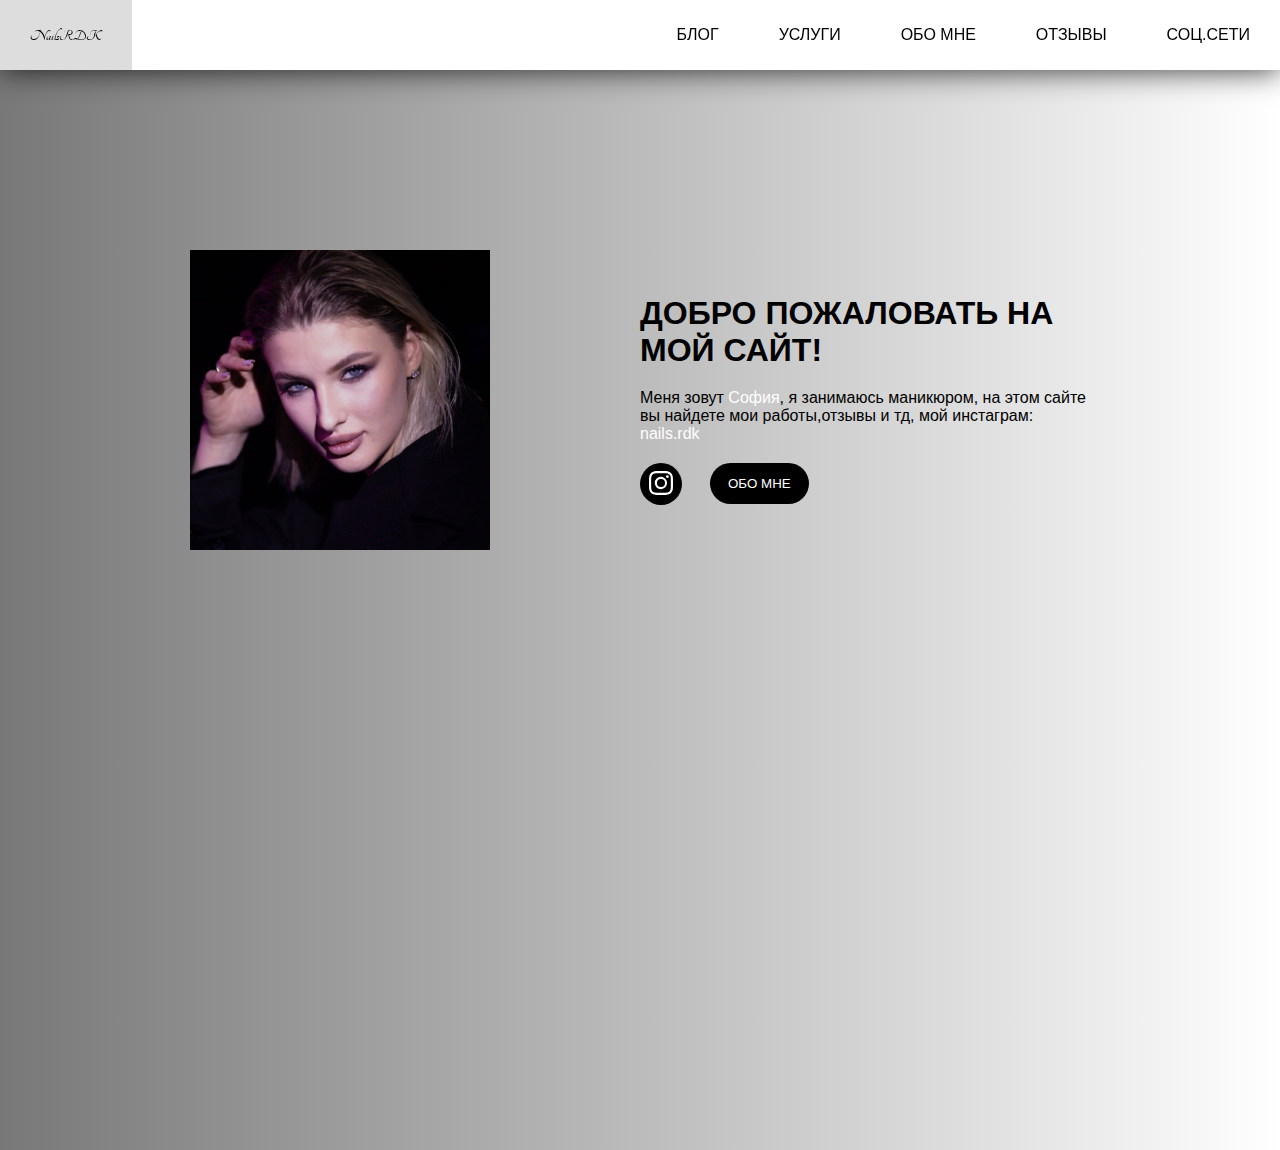
<file: index.html>
<!DOCTYPE html>
<html lang="en">
<head>
    <meta charset="UTF-8">
    <meta name="viewport" content="width=device-width, initial-scale=1.0">
    <link rel="stylesheet" href="style.css">
    <link rel="stylesheet" href="landing.css">
    <link rel="preconnect" href="https://fonts.googleapis.com">
    <link rel="preconnect" href="https://fonts.gstatic.com" crossorigin>
    <link href="https://fonts.googleapis.com/css2?family=Tangerine:wght@400;700&display=swap" rel="stylesheet">
    <title>Responsive Navbar | HTML CSS JS</title>
</head>
<body>
    
    <nav>
        <ul class="sidebar">
            <li onclick="hideSidebar()">
                <svg xmlns="http://www.w3.org/2000/svg" height="26px" viewBox="0 -960 960 960" width="26px" fill="#000"><path d="m256-200-56-56 224-224-224-224 56-56 224 224 224-224 56 56-224 224 224 224-56 56-224-224-224 224Z"/></svg>
            </li>
            <li><a href="blog.html">БЛОГ</a></li>
            <li><a href="prices.html">УСЛУГИ</a></li>
            <li><a href="">ОБО МНЕ</a></li>
            <li><a href="">ОТЗЫВЫ</a></li>
            <li><a href="">СОЦ.СЕТИ</a></li>
        </ul>
        <ul>
            <li><a href="index.html" class="logo-nails">NailsRDK</a></li>
            <li class="hideOnMobile"><a href="blog.html">БЛОГ</a></li>
            <li class="hideOnMobile"><a href="prices.html">УСЛУГИ</a></li>
            <li class="hideOnMobile"><a href="">ОБО МНЕ</a></li>
            <li class="hideOnMobile"><a href="">ОТЗЫВЫ</a></li>
            <li class="hideOnMobile"><a href="">СОЦ.СЕТИ</a></li>
            <li class="menu-button" onclick=showSidebar()>
                <svg xmlns="http://www.w3.org/2000/svg" height="26px" viewBox="0 -960 960 960" width="26px" fill="#000"><path d="M120-240v-80h720v80H120Zm0-200v-80h720v80H120Zm0-200v-80h720v80H120Z"/></svg>
            
            </li>
        </ul>
    </nav>



    <!------------------------Landing-page------------------------------>

    <div class="container">
        <div class="items-container">
            <div class="first-item-img">
                <img class="first-item-img" src="images/IMG_2791.PNG" alt="">
            </div>
            <div class="text-item">
                <div class="h1-text">
                    <h1>ДОБРО ПОЖАЛОВАТЬ НА МОЙ САЙТ!</h1>
                </div>
                <div class="paragraph-text">
                    <p>Меня зовут <span>София</span>, я занимаюсь маникюром,
                    на этом сайте вы найдете мои работы,отзывы и тд,
                    мой инстаграм: <span>nails.rdk<span></p>
                </div>
                <div class="buttons-section">
                    <a href="">
                        <button class="inst-btn">
                            <svg xmlns="http://www.w3.org/2000/svg" width="24" height="24" fill="currentColor" class="bi bi-instagram" viewBox="0 0 16 16">
                                <path d="M8 0C5.829 0 5.556.01 4.703.048 3.85.088 3.269.222 2.76.42a3.9 3.9 0 0 0-1.417.923A3.9 3.9 0 0 0 .42 2.76C.222 3.268.087 3.85.048 4.7.01 5.555 0 5.827 0 8.001c0 2.172.01 2.444.048 3.297.04.852.174 1.433.372 1.942.205.526.478.972.923 1.417.444.445.89.719 1.416.923.51.198 1.09.333 1.942.372C5.555 15.99 5.827 16 8 16s2.444-.01 3.298-.048c.851-.04 1.434-.174 1.943-.372a3.9 3.9 0 0 0 1.416-.923c.445-.445.718-.891.923-1.417.197-.509.332-1.09.372-1.942C15.99 10.445 16 10.173 16 8s-.01-2.445-.048-3.299c-.04-.851-.175-1.433-.372-1.941a3.9 3.9 0 0 0-.923-1.417A3.9 3.9 0 0 0 13.24.42c-.51-.198-1.092-.333-1.943-.372C10.443.01 10.172 0 7.998 0zm-.717 1.442h.718c2.136 0 2.389.007 3.232.046.78.035 1.204.166 1.486.275.373.145.64.319.92.599s.453.546.598.92c.11.281.24.705.275 1.485.039.843.047 1.096.047 3.231s-.008 2.389-.047 3.232c-.035.78-.166 1.203-.275 1.485a2.5 2.5 0 0 1-.599.919c-.28.28-.546.453-.92.598-.28.11-.704.24-1.485.276-.843.038-1.096.047-3.232.047s-2.39-.009-3.233-.047c-.78-.036-1.203-.166-1.485-.276a2.5 2.5 0 0 1-.92-.598 2.5 2.5 0 0 1-.6-.92c-.109-.281-.24-.705-.275-1.485-.038-.843-.046-1.096-.046-3.233s.008-2.388.046-3.231c.036-.78.166-1.204.276-1.486.145-.373.319-.64.599-.92s.546-.453.92-.598c.282-.11.705-.24 1.485-.276.738-.034 1.024-.044 2.515-.045zm4.988 1.328a.96.96 0 1 0 0 1.92.96.96 0 0 0 0-1.92m-4.27 1.122a4.109 4.109 0 1 0 0 8.217 4.109 4.109 0 0 0 0-8.217m0 1.441a2.667 2.667 0 1 1 0 5.334 2.667 2.667 0 0 1 0-5.334"/>
                            </svg>
                        </button>
                    </a>
                    <div class="second-button">
                        <a href="">
                            <button class="about-btn">ОБО МНЕ</button>
                        </a>
                    </div>
                </div>
            </div>
        </div>
    </div>

    <script src="main.js"></script>
</body>
</html>
</file>
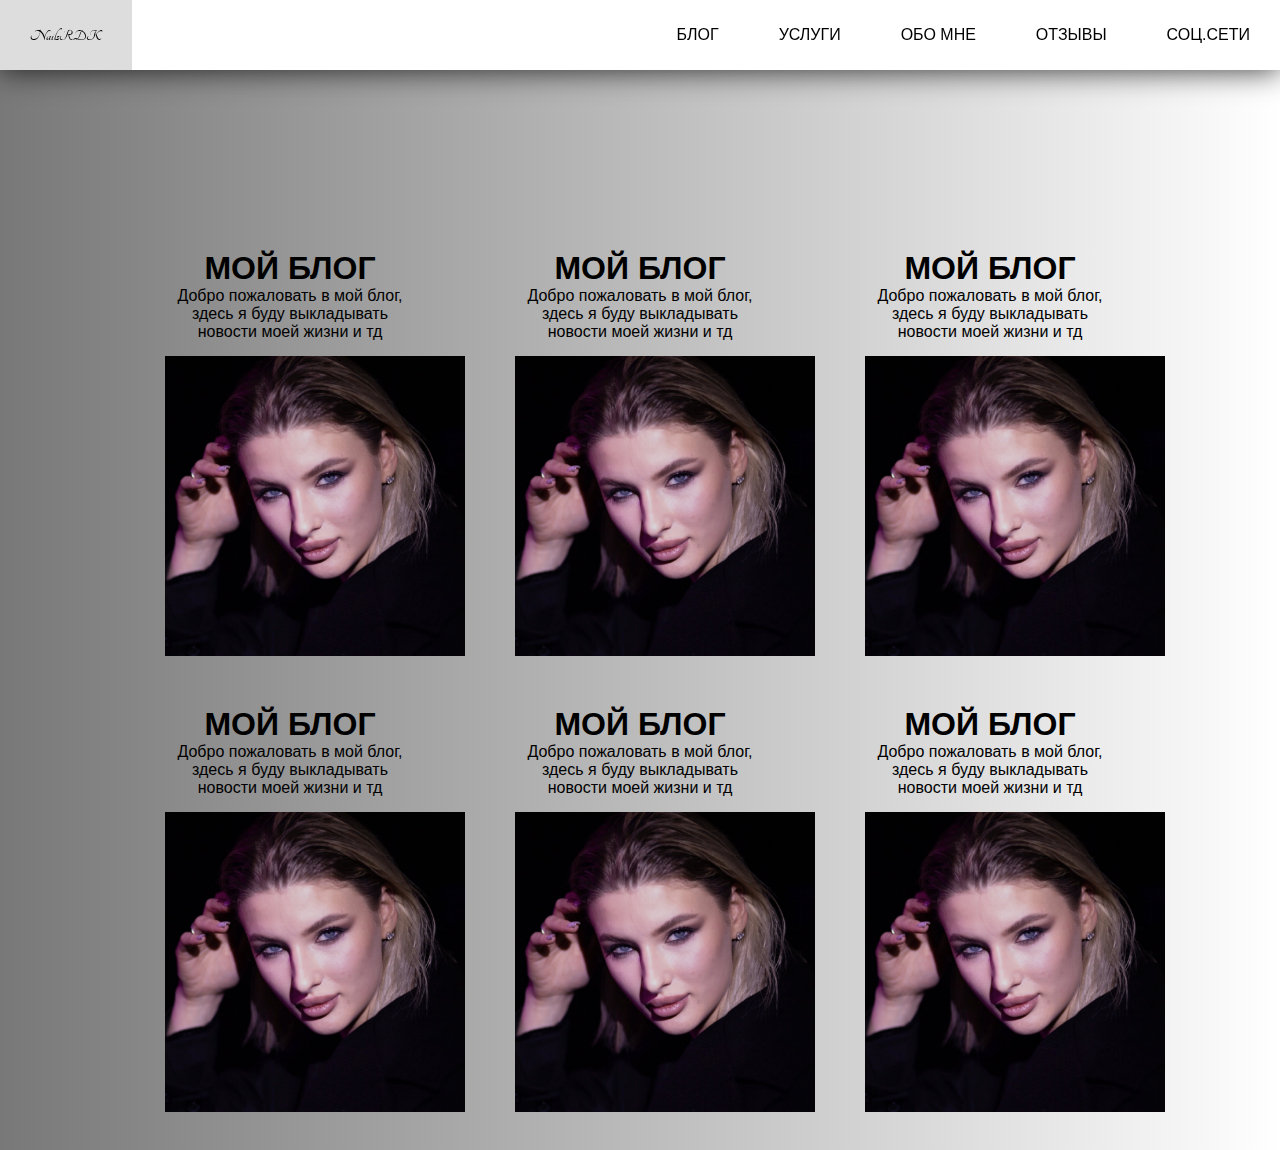
<file: blog.html>
<!DOCTYPE html>
<html lang="en">
<head>
    <meta charset="UTF-8">
    <meta name="viewport" content="width=device-width, initial-scale=1.0">
    <link rel="stylesheet" href="style.css">
    <link rel="stylesheet" href="blog.css">
    <link rel="preconnect" href="https://fonts.googleapis.com">
    <link rel="preconnect" href="https://fonts.gstatic.com" crossorigin>
    <link href="https://fonts.googleapis.com/css2?family=Tangerine:wght@400;700&display=swap" rel="stylesheet">
    <title>Responsive Navbar | HTML CSS JS</title>
</head>
<body>
    
    <nav>
        <ul class="sidebar">
            <li onclick="hideSidebar()">
                <svg xmlns="http://www.w3.org/2000/svg" height="26px" viewBox="0 -960 960 960" width="26px" fill="#000"><path d="m256-200-56-56 224-224-224-224 56-56 224 224 224-224 56 56-224 224 224 224-56 56-224-224-224 224Z"/></svg>
            </li>
            <li><a href="blog.html">БЛОГ</a></li>
            <li><a href="prices.html">УСЛУГИ</a></li>
            <li><a href="">ОБО МНЕ</a></li>
            <li><a href="">ОТЗЫВЫ</a></li>
            <li><a href="">СОЦ.СЕТИ</a></li>
        </ul>
        <ul>
            <li><a href="index.html" class="logo-nails">NailsRDK</a></li>
            <li class="hideOnMobile"><a href="blog.html">БЛОГ</a></li>
            <li class="hideOnMobile"><a href="prices.html">УСЛУГИ</a></li>
            <li class="hideOnMobile"><a href="">ОБО МНЕ</a></li>
            <li class="hideOnMobile"><a href="">ОТЗЫВЫ</a></li>
            <li class="hideOnMobile"><a href="">СОЦ.СЕТИ</a></li>
            <li class="menu-button" onclick=showSidebar()>
                <svg xmlns="http://www.w3.org/2000/svg" height="26px" viewBox="0 -960 960 960" width="26px" fill="#000"><path d="M120-240v-80h720v80H120Zm0-200v-80h720v80H120Zm0-200v-80h720v80H120Z"/></svg>
            
            </li>
        </ul>
    </nav>

    <!---------------------------Blog-page------------------------------->

    <div class="blog-container">
        <div class="blog-items-grid">
            <div class="first-item-blog-grid">
                <div class="text-blog-item">
                    <div class="h1-blog">
                        <h1>МОЙ БЛОГ</h1>
                    </div>
                    <div class="paragraph-blog">
                        <p>Добро пожаловать в мой блог, здесь я буду выкладывать новости моей
                        жизни и тд
                        </p>
                    </div>
                </div>
                <div class="img-item-blog">
                    <img class="img-item-blog" src="images/IMG_2791.PNG">
                </div>
            </div>


            <div class="first-item-blog-grid">
                <div class="text-blog-item">
                    <div class="h1-blog">
                        <h1>МОЙ БЛОГ</h1>
                    </div>
                    <div class="paragraph-blog">
                        <p>Добро пожаловать в мой блог, здесь я буду выкладывать новости моей
                        жизни и тд
                        </p>
                    </div>
                </div>
                <div class="img-item-blog">
                    <img class="img-item-blog" src="images/IMG_2791.PNG">
                </div>
            </div>



            <div class="first-item-blog-grid">
                <div class="text-blog-item">
                    <div class="h1-blog">
                        <h1>МОЙ БЛОГ</h1>
                    </div>
                    <div class="paragraph-blog">
                        <p>Добро пожаловать в мой блог, здесь я буду выкладывать новости моей
                        жизни и тд
                        </p>
                    </div>
                </div>
                <div class="img-item-blog">
                    <img class="img-item-blog" src="images/IMG_2791.PNG">
                </div>
            </div>




            <div class="first-item-blog-grid">
                <div class="text-blog-item">
                    <div class="h1-blog">
                        <h1>МОЙ БЛОГ</h1>
                    </div>
                    <div class="paragraph-blog">
                        <p>Добро пожаловать в мой блог, здесь я буду выкладывать новости моей
                        жизни и тд
                        </p>
                    </div>
                </div>
                <div class="img-item-blog">
                    <img class="img-item-blog" src="images/IMG_2791.PNG">
                </div>
            </div>




            <div class="first-item-blog-grid">
                <div class="text-blog-item">
                    <div class="h1-blog">
                        <h1>МОЙ БЛОГ</h1>
                    </div>
                    <div class="paragraph-blog">
                        <p>Добро пожаловать в мой блог, здесь я буду выкладывать новости моей
                        жизни и тд
                        </p>
                    </div>
                </div>
                <div class="img-item-blog">
                    <img class="img-item-blog" src="images/IMG_2791.PNG">
                </div>
            </div>




            <div class="first-item-blog-grid">
                <div class="text-blog-item">
                    <div class="h1-blog">
                        <h1>МОЙ БЛОГ</h1>
                    </div>
                    <div class="paragraph-blog">
                        <p>Добро пожаловать в мой блог, здесь я буду выкладывать новости моей
                        жизни и тд
                        </p>
                    </div>
                </div>
                <div class="img-item-blog">
                    <img class="img-item-blog" src="images/IMG_2791.PNG">
                </div>
            </div>
        </div>
    </div>

    <script src="main.js"></script>
</body>
</html>
</file>
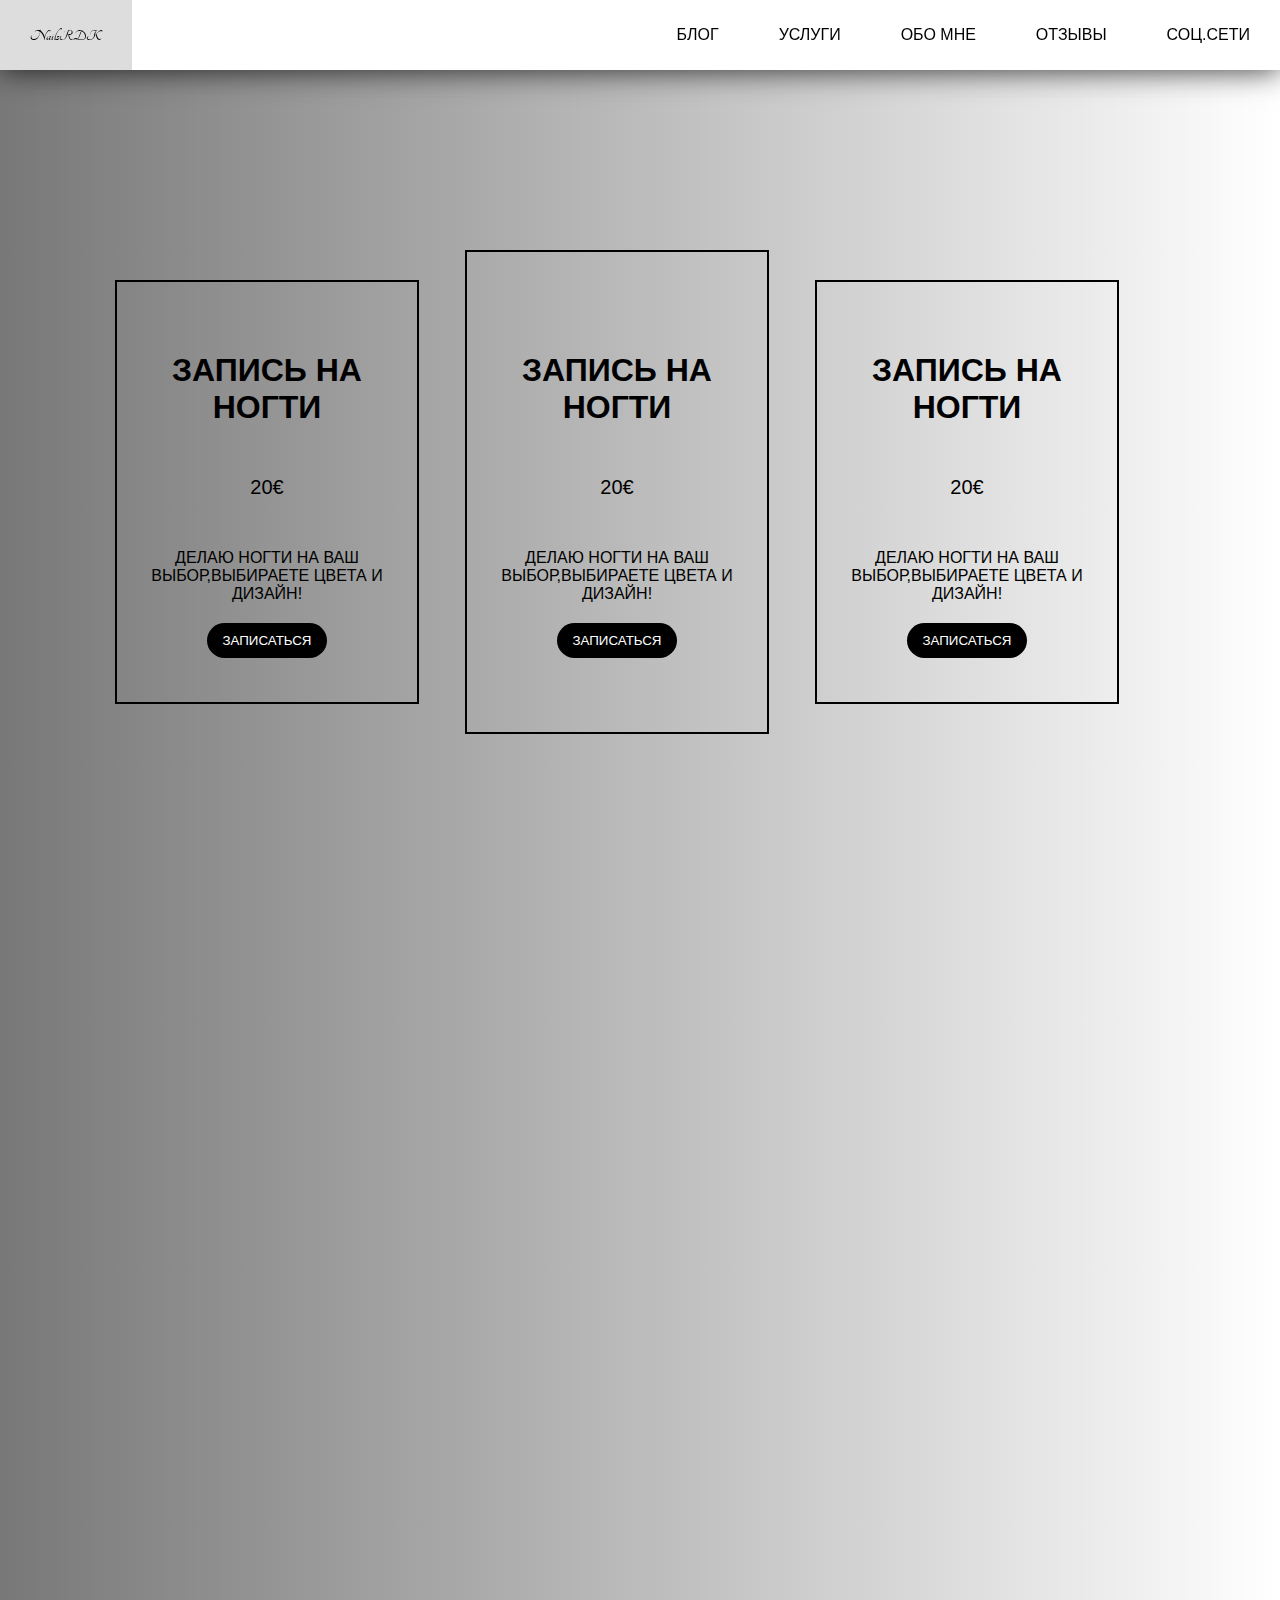
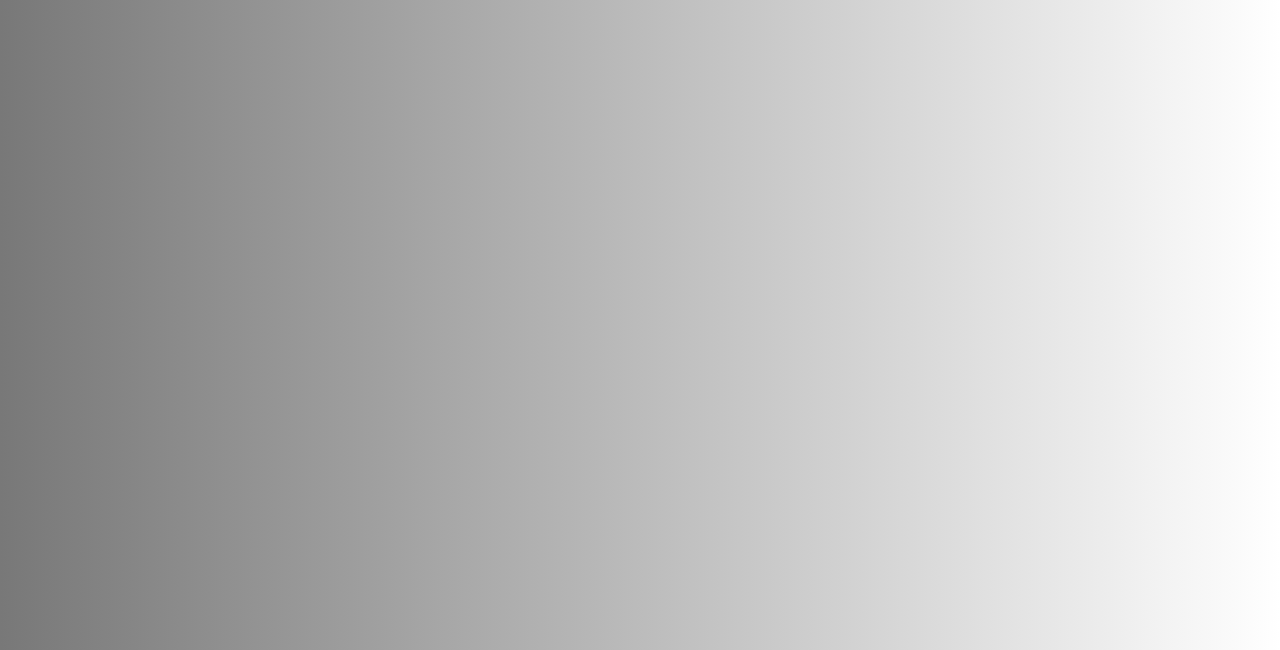
<file: prices.html>
<!DOCTYPE html>
<html lang="en">
<head>
    <meta charset="UTF-8">
    <meta name="viewport" content="width=device-width, initial-scale=1.0">
    <link rel="stylesheet" href="style.css">
    <link rel="stylesheet" href="prices.css">
    <link rel="preconnect" href="https://fonts.googleapis.com">
    <link rel="preconnect" href="https://fonts.gstatic.com" crossorigin>
    <link href="https://fonts.googleapis.com/css2?family=Tangerine:wght@400;700&display=swap" rel="stylesheet">
    <title>Responsive Navbar | HTML CSS JS</title>
</head>
<body>
    
    <nav>
        <ul class="sidebar">
            <li onclick="hideSidebar()">
                <svg xmlns="http://www.w3.org/2000/svg" height="26px" viewBox="0 -960 960 960" width="26px" fill="#000"><path d="m256-200-56-56 224-224-224-224 56-56 224 224 224-224 56 56-224 224 224 224-56 56-224-224-224 224Z"/></svg>
            </li>
            <li><a href="blog.html">БЛОГ</a></li>
            <li><a href="prices.html">УСЛУГИ</a></li>
            <li><a href="">ОБО МНЕ</a></li>
            <li><a href="">ОТЗЫВЫ</a></li>
            <li><a href="">СОЦ.СЕТИ</a></li>
        </ul>
        <ul>
            <li><a href="index.html" class="logo-nails">NailsRDK</a></li>
            <li class="hideOnMobile"><a href="blog.html">БЛОГ</a></li>
            <li class="hideOnMobile"><a href="prices.html">УСЛУГИ</a></li>
            <li class="hideOnMobile"><a href="">ОБО МНЕ</a></li>
            <li class="hideOnMobile"><a href="">ОТЗЫВЫ</a></li>
            <li class="hideOnMobile"><a href="">СОЦ.СЕТИ</a></li>
            <li class="menu-button" onclick=showSidebar()>
                <svg xmlns="http://www.w3.org/2000/svg" height="26px" viewBox="0 -960 960 960" width="26px" fill="#000"><path d="M120-240v-80h720v80H120Zm0-200v-80h720v80H120Zm0-200v-80h720v80H120Z"/></svg>
            
            </li>
        </ul>
    </nav>


    <!----------------------------------Prices---------------------------------------->
    <div class="container-prices">
        <div class="price-items-grid">
            <div class="first-item-price">
                <div class="h1-price">
                    <h1>ЗАПИСЬ НА НОГТИ</h1>
                </div>
                <div class="second-item-price">
                    <p>20&#8364;</p>
                </div>
                <div class="third-item-price">
                    <p>ДЕЛАЮ НОГТИ НА ВАШ ВЫБОР,ВЫБИРАЕТЕ ЦВЕТА И ДИЗАЙН!</p>
                </div>
                <a href="">
                    <div class="fourth-item-price">
                        <button class="button-price">ЗАПИСАТЬСЯ</button>
                    </div>
                </a>
            </div>

            <div class="center-item-price">
                <div class="h1-price">
                    <h1>ЗАПИСЬ НА НОГТИ</h1>
                </div>
                <div class="second-item-price">
                    <p>20&#8364;</p>
                </div>
                <div class="third-item-price">
                    <p>ДЕЛАЮ НОГТИ НА ВАШ ВЫБОР,ВЫБИРАЕТЕ ЦВЕТА И ДИЗАЙН!</p>
                </div>
                <a href="">
                    <div class="fourth-item-price">
                        <button class="button-price">ЗАПИСАТЬСЯ</button>
                    </div>
                </a>
            </div>



            <div class="first-item-price">
                <div class="h1-price">
                    <h1>ЗАПИСЬ НА НОГТИ</h1>
                </div>
                <div class="second-item-price">
                    <p>20&#8364;</p>
                </div>
                <div class="third-item-price">
                    <p>ДЕЛАЮ НОГТИ НА ВАШ ВЫБОР,ВЫБИРАЕТЕ ЦВЕТА И ДИЗАЙН!</p>
                </div>
                <a href="">
                    <div class="fourth-item-price">
                        <button class="button-price">ЗАПИСАТЬСЯ</button>
                    </div>
                </a>
            </div>
        </div>
    </div>

    <script src="prices.js"></script>
</body>
</file>
<file: style.css>
*{
    margin: 0;
    padding: 0;
}
body{
    background-image: linear-gradient(to left, #ffffff , #787878);
    min-height: 100vh;
    font-family: sans-serif;
}
.logo-nails{
    font-family: "Tangerine", cursive;
    font-weight: 700;
}
nav{
    background-color: #ffffff;
    box-shadow: 0 0 30px rgba(0, 0, 0, 0.8);
    position: fixed;
    top: 0;
    left: 0;
    right: 0;
}
nav ul li svg{
    height: 100%;
    padding: 0 30px;
    text-decoration: none;
    display: flex;
    align-items: center;
    color: black;
    transition: background-color 0.15s;
}
nav ul{
    width: 100%;
    list-style: none;
    display: flex;
    justify-content: flex-end;
    align-items: center;
}
nav li{
    height: 70px;
}
nav a{
    height: 100%;
    padding: 0 30px;
    text-decoration: none;
    display: flex;
    align-items: center;
    color: black;
    transition: background-color 0.15s;
}
nav a:hover{
    background-color: #dddddd;
}
nav li:first-child{
    margin-right: auto;
}
.sidebar{
    position: fixed;
    top: 0;
    right: 0;
    height: 100vh;
    width: 250px;
    z-index: 999;
    background-color: #ffffffa9;
    backdrop-filter: blur(3px);
    box-shadow: 0 0 10px rgba(0, 0, 0, 0.8);
    display: none;
    flex-direction: column;
    align-items: flex-start;
    justify-content: flex-start;
}
.sidebar li{
    width: 100%;
}
.sidebar a{
    width: 100%;
}
.menu-button{
    display: none;
}

@media (max-width: 800px){
    .hideOnMobile{
        display: none;
    }
    .menu-button{
        display: block;
    }
}
@media (max-width: 400px){
    .sidebar{
        width: 100%;
    }
}
</file>
<file: landing.css>
.container{
    margin-top: 250px;
}
.first-item-img{
    background-color: rgb(255, 255, 255);
    height: 300px;
    width: 300px;
}
.items-container{
    display: grid;
    grid-template-columns: 450px 450px;
    justify-content: center;
    align-items: center;
}
.h1-text{
    margin-bottom: 20px;
}
.paragraph-text{
    margin-bottom: 20px;
}
.paragraph-text span{
    color: #ffffff;
}

.buttons-section{
    display: grid;
    grid-template-columns: 0 250px;
    column-gap: 70px;
}
.inst-btn{
    background-color: black;
    color: white;
    border: none;
    padding-top: 8px;
    padding-bottom: 10px;
    padding-left: 9px;
    padding-right: 9px;
    border-radius: 50px;
    cursor: pointer;
}
.buttons-section a{
    text-decoration: none;
}
.inst-btn svg{
    display: flex;
    justify-content: center;
    align-items: center;
}
.about-btn{
    background-color: black;
    color: white;
    border: none;
    padding-top: 13px;
    padding-bottom: 13px;
    padding-left: 18px;
    padding-right: 18px;
    border-radius: 50px;
    cursor: pointer;
    text-align: center;
}

@media (max-width: 800px){
    .container{
        margin-top: 110px;
    }
    .first-item-img{
        background-color: #ffffff;
        height: 300px;
        width: 300px;
        justify-content: center;
        align-items: center;
        border-radius: 50%;
    }
    .items-container{
        display: grid;
        grid-template-columns: 295px;
        justify-content: center;
        align-items: center;
    }
    .h1-text{
        font-size: 10px;
        margin-top: 20px;
        text-align: center;
    }
    .paragraph-text{
        text-align: center;
    }
    .buttons-section{
        display: flex;
        justify-content: center;
        align-items: center;
    }
}
</file>
<file: blog.css>
body{
    height: 900px;
}
.blog-container{
    margin-top: 250px;
}
.blog-items-grid{
    display: grid;
    grid-template-columns: 250px 250px 250px;
    justify-content: center;
    align-items: center;
    column-gap: 100px;
    row-gap: 50px;
    text-align: center;
}
.img-item-blog{
    background-color: black;
    height: 300px;
    width: 300px;
}
.paragraph-blog{
    margin-bottom: 15px;
}

@media (max-width: 800px){
    .blog-container{
        margin-top: 170px;
    }
    .img-item-blog{
        background-color: black;
        height: 100px;
        width: 100px;
        border-radius: 50%;
    }
    .blog-items-grid{
        display: grid;
        grid-template-columns: 0px 0px 0px;
        justify-content: center;
        align-items: center;
        text-align: center;
        column-gap: 120px;
        margin-right: 100px;
    }
    .h1-blog{
        font-size: 8px;
        width: 100px;
    }
    .paragraph-blog{
        font-size: 8px;
        width: 100px;
    }
}
</file>
<file: prices.css>
body{
    height: 2000px;
}
.container-prices{
    margin-top: 250px;
}
.price-items-grid{
    display: grid;
    grid-template-columns: 350px 350px 350px;
    justify-content: center;
    align-items: center;
}
.first-item-price{
    display: inline-block;
    border-color: black;
    border-width: 2px;
    border-style: solid;
    text-align: center;
    height: 350px;
    width: 300px;
    padding-top: 70px;
}
.center-item-price{
    display: inline-block;
    border-color: black;
    border-width: 2px;
    border-style: solid;
    text-align: center;
    height: 350px;
    width: 300px;
    padding-top: 100px;
    padding-bottom: 30px;
}
.h1-price{
    margin-bottom: 50px;
}
.second-item-price{
    font-size: 20px;
    margin-bottom: 50px;
}
.button-price{
    background-color: black;
    color: white;
    padding-top: 10px;
    padding-bottom: 10px;
    padding-left: 16px;
    padding-right: 16px;
    border: none;
    border-radius: 50px;
    cursor: pointer;
    margin-top: 20px;
}

@media (max-width: 800px){
    .price-items-grid{
        display: grid;
        grid-template-columns: 300px;
        justify-content: center;
        align-items: center;
        row-gap: 60px;
    }
    .center-item-price{
        display: inline-block;
        border-color: white;
        border-width: 2px;
        border-style: solid;
        text-align: center;
        height: 350px;
        width: 300px;
        padding-top: 100px;
        padding-bottom: 30px;
    }
}
</file>
